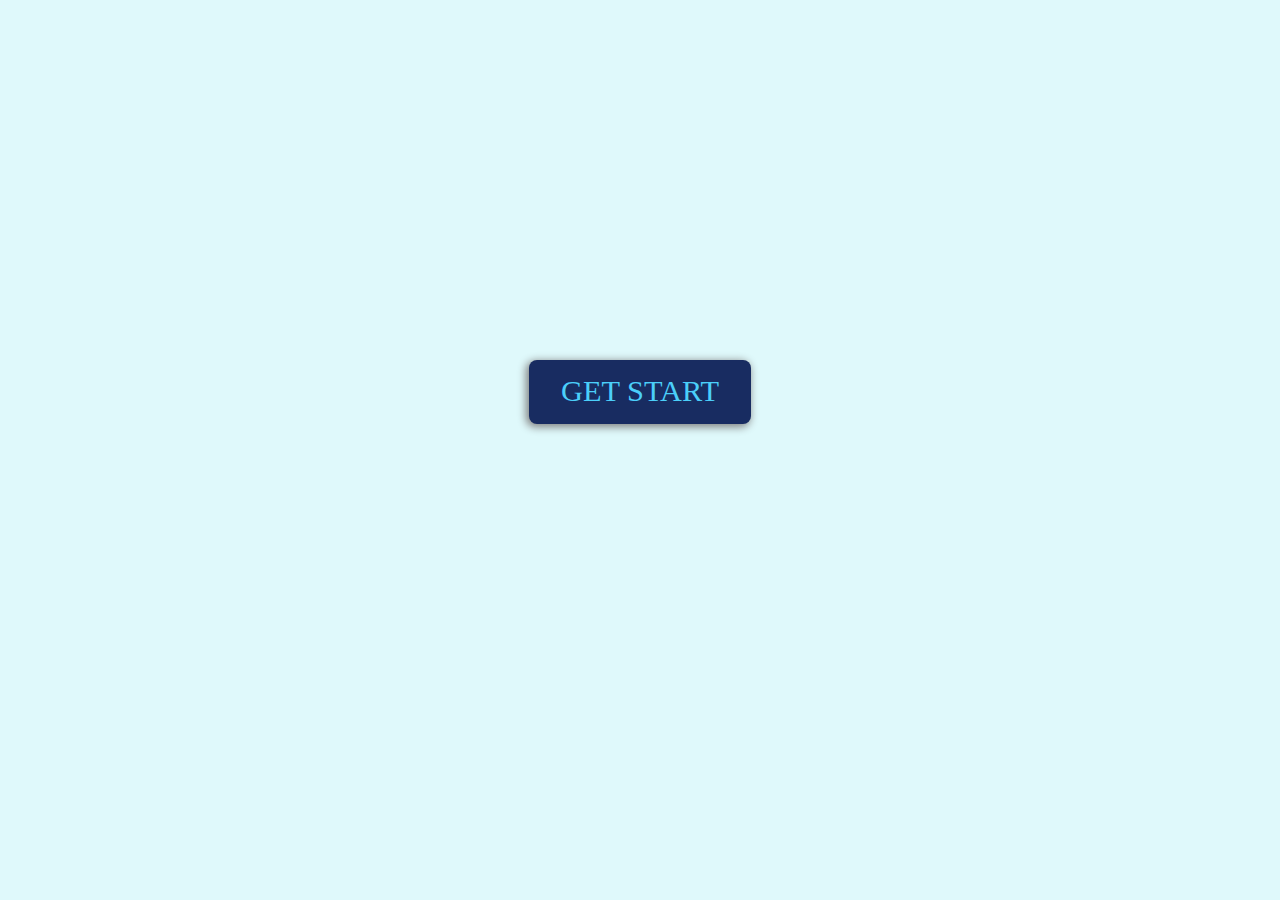
<file: index.html>
<!DOCTYPE html>
<html lang="en">

<head>
    <meta charset="UTF-8">
    <meta http-equiv="X-UA-Compatible" content="IE=edge">
    <meta name="viewport" content="width=device-width, initial-scale=1.0">
    <title>Fun With Triangle</title>
    <link rel="stylesheet" href="style.css">
    <style>
        #start {
            font-family: Georgia, 'Times New Roman', Times, serif;
            font-size: 1.9rem;
            display: inline-block;
            margin: auto;
            padding: 0.9rem 2rem;
            background-color: #182C61;
            color: #4bcffa;
            text-decoration: none;
            border-radius: 0.5rem;
            box-shadow: -2px 2px 0.5rem 1px grey;
            margin-top: 40vh;
        }
        
        #start:hover {
            background-color: #4bcffa;
            color: #182C61;
        }
    </style>
</head>

<body>

    <a id="start" href="./pages/isTriangle.html">GET START</a>

</body>

</html>
</file>
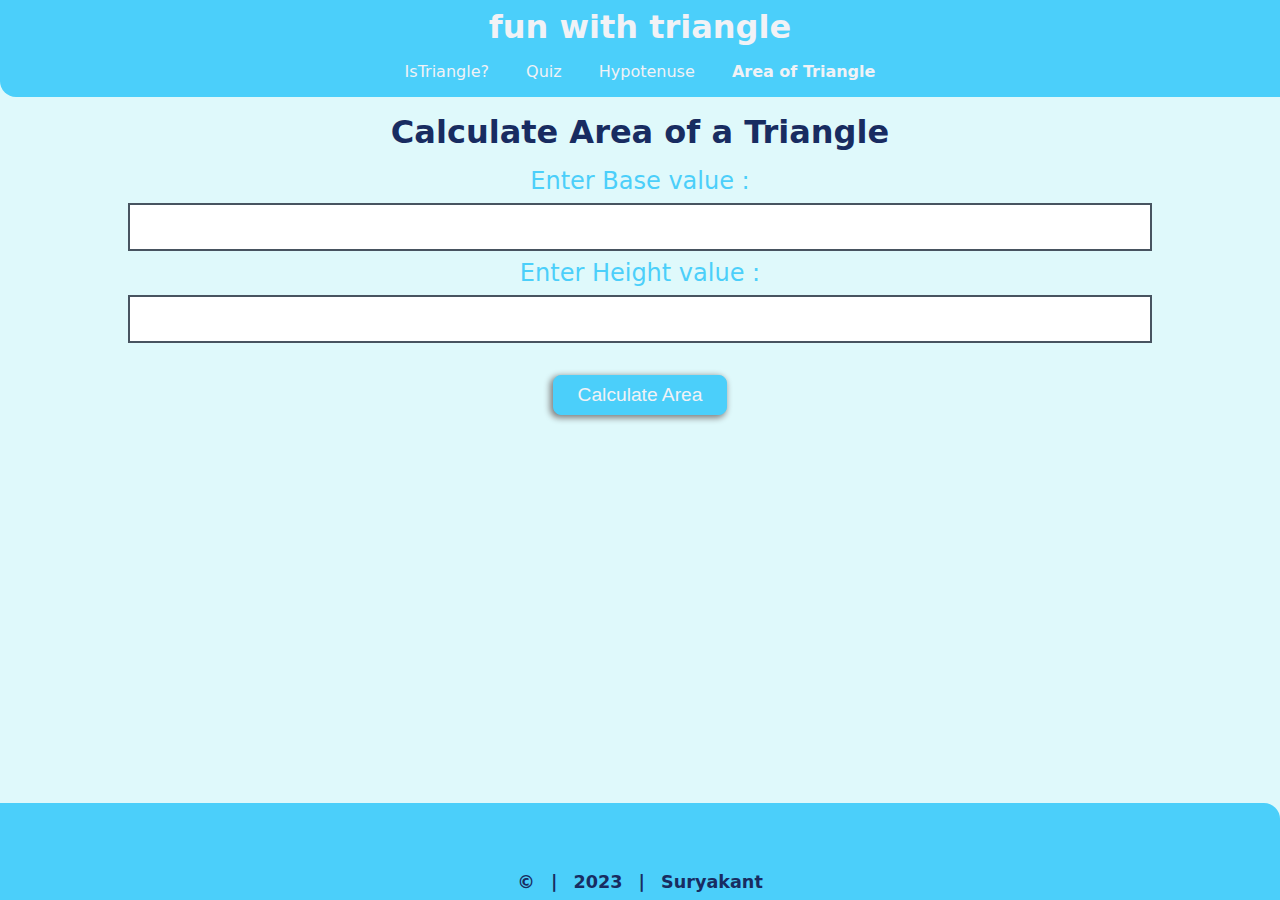
<file: pages/areaOfTriangle.html>
<!DOCTYPE html>
<html lang="en">

<head>
    <meta charset="UTF-8">
    <meta http-equiv="X-UA-Compatible" content="IE=edge">
    <meta name="viewport" content="width=device-width, initial-scale=1.0">
    <title>Area Of Triangle</title>
    <link rel="stylesheet" href="../style.css">
    <link rel="stylesheet" href="../css/areaOfTrianlge.css">
    <!-- Font Awesome CDN-link -->
    <link rel="stylesheet" href="https://cdnjs.cloudflare.com/ajax/libs/font-awesome/6.2.1/css/all.min.css"
        integrity="sha512-MV7K8+y+gLIBoVD59lQIYicR65iaqukzvf/nwasF0nqhPay5w/9lJmVM2hMDcnK1OnMGCdVK+iQrJ7lzPJQd1w=="
        crossorigin="anonymous" referrerpolicy="no-referrer" />
</head>

<body>
    <nav id="navigation">
        <div id="navbar-heading">
            <h1>fun with triangle</h1>
        </div>
        <div id="navbar-links">
            <a href="./isTriangle.html">IsTriangle?</a>
            <a href="./triangleQuiz.html">Quiz</a>
            <a href="./hypotenuse.html">Hypotenuse</a>
            <a id="link-active" href="./areaOfTriangle.html">Area of Triangle</a>
        </div>
    </nav>
    <h1 class="quiz-heading">Calculate Area of a Triangle</h1>
    <form action="">
        <label>Enter Base value : </label>
        <input type="number" class="side-input">
        <label>Enter Height value : </label>
        <input type="number" class="side-input">
    </form>
    <button id="area-btn">Calculate Area</button>
    <h2 id="output"></h2>

    <!-- Footer Section -->
    <footer class="footer">
        <ul class="social-links list-non-bullet">
            <li class="list-item-inline"><a class="link" href="https://github.com/IM-Suryakant-Kumar"><i
                        class="fa-brands fa-github-alt"></i></a>
            </li>
            <li class="list-item-inline"><a class="link" href="https://twitter.com/Suryakant_91"><i
                        class="fa-brands fa-twitter"></i></a></li>
            <li class="list-item-inline"><a class="link" href="https://www.linkedin.com/in/suryakant-kumar/"><i
                        class="fa-brands fa-linkedin"></i></a></li>
        </ul>
        <h4> &copy; | 2023 | Suryakant </h4>
    </footer>

    <!-- script section  -->

    <script src="../js/areaOfTriangle.js"></script>
</body>

</html>
</file>
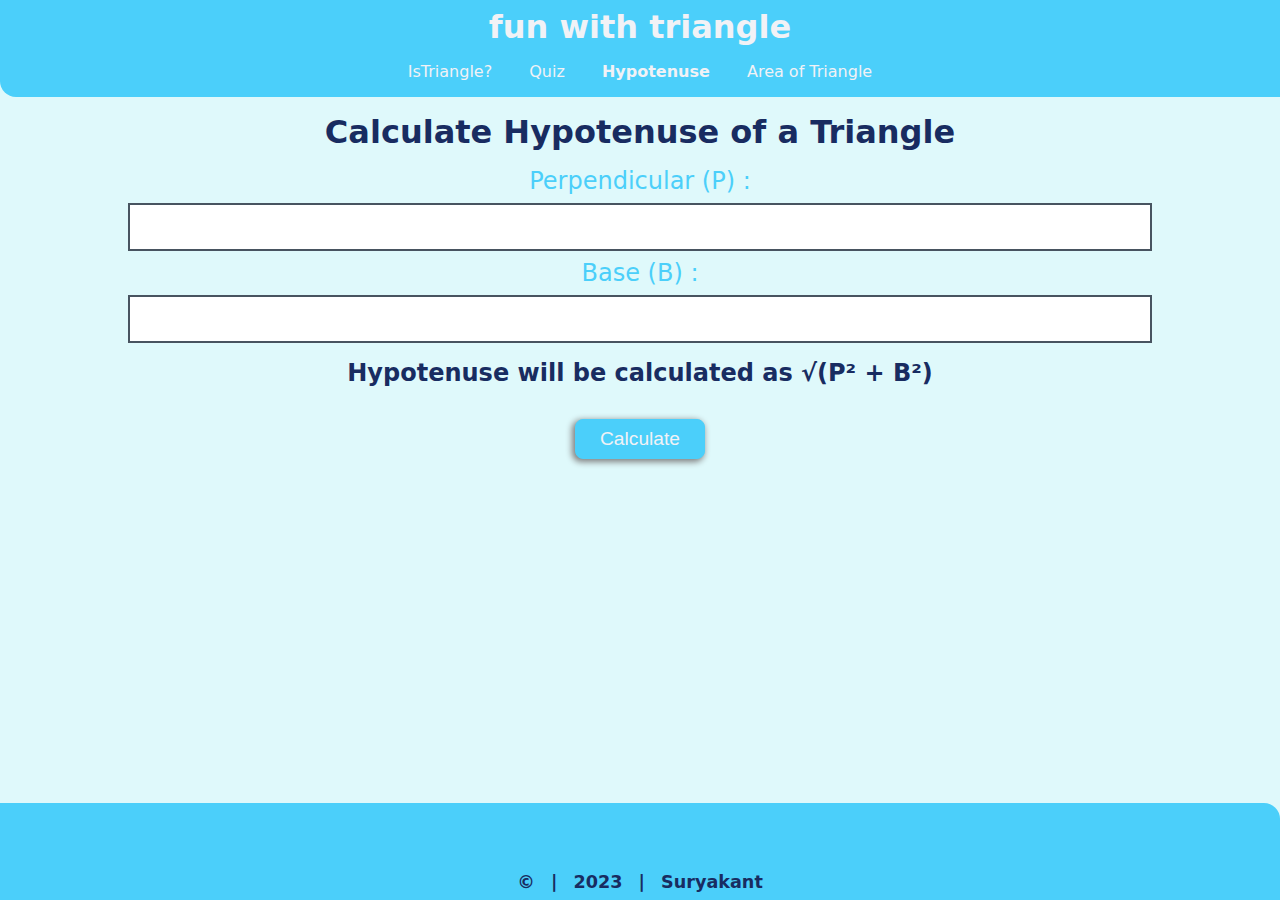
<file: pages/hypotenuse.html>
<!DOCTYPE html>
<html lang="en">

<head>
    <meta charset="UTF-8">
    <meta http-equiv="X-UA-Compatible" content="IE=edge">
    <meta name="viewport" content="width=device-width, initial-scale=1.0">
    <title>Hypotenuse</title>
    <link rel="stylesheet" href="../style.css">
    <link rel="stylesheet" href="../css/hypotenuse.css">
    <!-- Font Awesome CDN-link -->
    <link rel="stylesheet" href="https://cdnjs.cloudflare.com/ajax/libs/font-awesome/6.2.1/css/all.min.css"
        integrity="sha512-MV7K8+y+gLIBoVD59lQIYicR65iaqukzvf/nwasF0nqhPay5w/9lJmVM2hMDcnK1OnMGCdVK+iQrJ7lzPJQd1w=="
        crossorigin="anonymous" referrerpolicy="no-referrer" />
</head>

<body>
    <nav id="navigation">
        <div id="navbar-heading">
            <h1>fun with triangle</h1>
        </div>
        <div id="navbar-links">
            <a href="./isTriangle.html">IsTriangle?</a>
            <a href="./triangleQuiz.html">Quiz</a>
            <a id="link-active" href="./hypotenuse.html">Hypotenuse</a>
            <a href="./areaOfTriangle.html">Area of Triangle</a>
        </div>
    </nav>
    <h1 class="quiz-heading">Calculate Hypotenuse of a Triangle</h1>
    <form action="">
        <label>Perpendicular (P) :</label>
        <input type="number" class="side-input">
        <label>Base (B) :</label>
        <input type="number" class="side-input">
    </form>
    <h2>Hypotenuse will be calculated as √(P² + B²)</h2>
    <button id="hypotenuse-btn">Calculate</button>
    <h2 id="output"></h2>

    <!-- Footer Section -->
    <footer class="footer">
        <ul class="social-links list-non-bullet">
            <li class="list-item-inline"><a class="link" href="https://github.com/IM-Suryakant-Kumar"><i
                        class="fa-brands fa-github-alt"></i></a>
            </li>
            <li class="list-item-inline"><a class="link" href="https://twitter.com/Suryakant_91"><i
                        class="fa-brands fa-twitter"></i></a></li>
            <li class="list-item-inline"><a class="link" href="https://www.linkedin.com/in/suryakant-kumar/"><i
                        class="fa-brands fa-linkedin"></i></a></li>
        </ul>
        <h4> &copy; | 2023 | Suryakant </h4>
    </footer>

    <!-- script section -->

    <script src="../js/hypotenuse.js"></script>
</body>

</html>
</file>
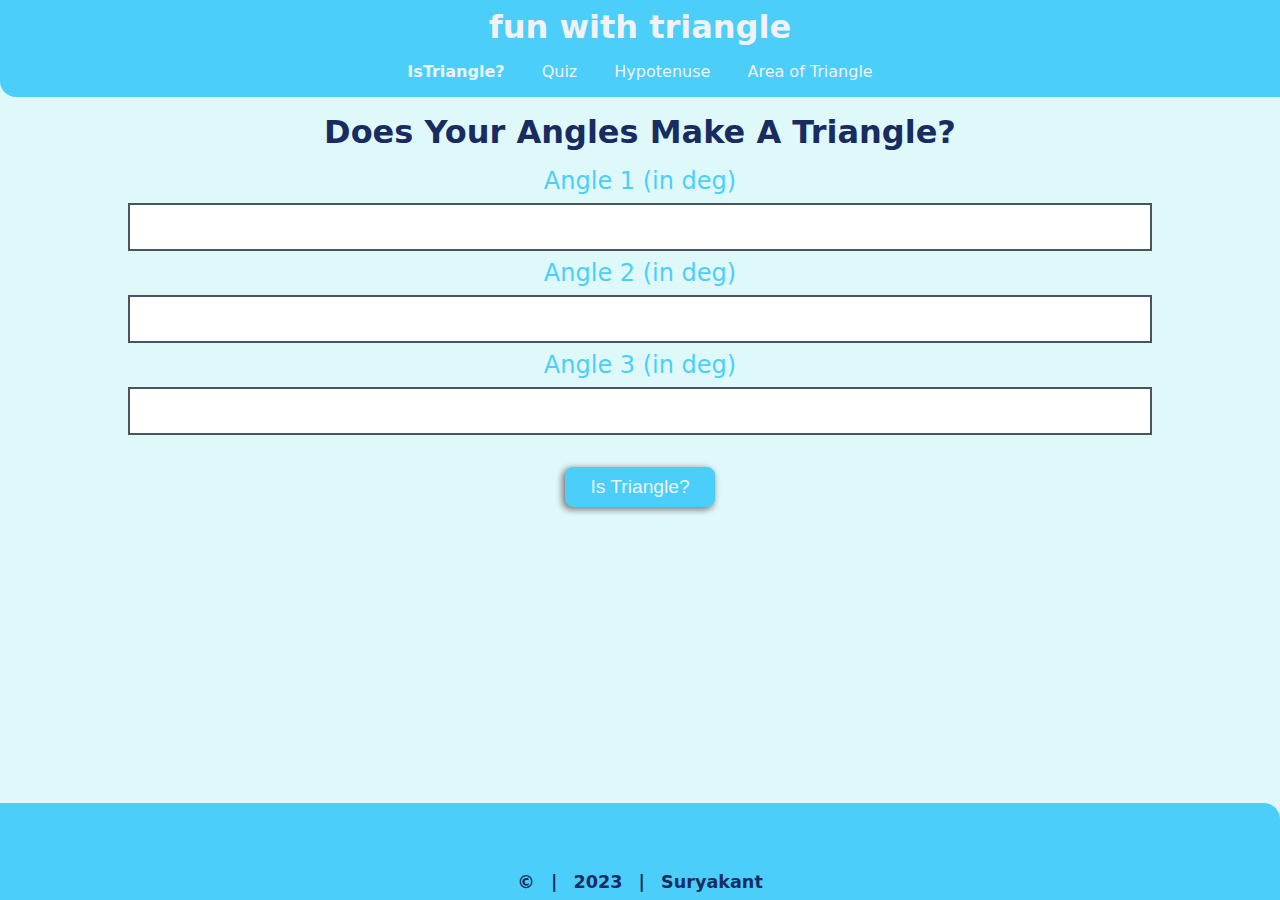
<file: pages/isTriangle.html>
<!DOCTYPE html>
<html lang="en">

<head>
    <meta charset="UTF-8">
    <meta http-equiv="X-UA-Compatible" content="IE=edge">
    <meta name="viewport" content="width=device-width, initial-scale=1.0">
    <title>Fun With Triangles</title>
    <link rel="stylesheet" href="../style.css">
    <link rel="stylesheet" href="../css/isTriangle.css">
    <!-- Font Awesome CDN-link -->
    <link rel="stylesheet" href="https://cdnjs.cloudflare.com/ajax/libs/font-awesome/6.2.1/css/all.min.css"
        integrity="sha512-MV7K8+y+gLIBoVD59lQIYicR65iaqukzvf/nwasF0nqhPay5w/9lJmVM2hMDcnK1OnMGCdVK+iQrJ7lzPJQd1w=="
        crossorigin="anonymous" referrerpolicy="no-referrer" />
</head>

<body>

    <!-- navbar section -->

    <nav id="navigation">
        <div id="navbar-heading">
            <h1>fun with triangle</h1>
        </div>
        <div id="navbar-links">
            <a id="link-active" href="./isTriangle.html">IsTriangle?</a>
            <a href="./triangleQuiz.html">Quiz</a>
            <a href="./hypotenuse.html">Hypotenuse</a>
            <a href="./areaOfTriangle.html">Area of Triangle</a>
        </div>
    </nav>

    <!-- main section -->

    <h1 class="quiz-heading">Does Your Angles Make A Triangle?</h1>
    <form action="">
        <label for="angle1">Angle 1 (in deg)</label>
        <input class="angle" type="number" id="angle1">
        <label for="angle2">Angle 2 (in deg)</label>
        <input class="angle" type="number" id="angle2">
        <label for="angle3">Angle 3 (in deg)</label>
        <input class="angle" type="number" id="angle3">
    </form>
    <button type="button" id="isTriangle">Is Triangle?</button>
    <h2 id="output"></h2>

    <!-- Footer Section -->
    <footer class="footer">
        <ul class="social-links list-non-bullet">
            <li class="list-item-inline"><a class="link" href="https://github.com/IM-Suryakant-Kumar"><i
                        class="fa-brands fa-github-alt"></i></a>
            </li>
            <li class="list-item-inline"><a class="link" href="https://twitter.com/Suryakant_91"><i
                        class="fa-brands fa-twitter"></i></a></li>
            <li class="list-item-inline"><a class="link" href="https://www.linkedin.com/in/suryakant-kumar/"><i
                        class="fa-brands fa-linkedin"></i></a></li>
        </ul>
        <h4> &copy; | 2023 | Suryakant </h4>
    </footer>

    <!-- script section -->
    <script src="../js/isTriangle.js"></script>
</body>

</html>
</file>
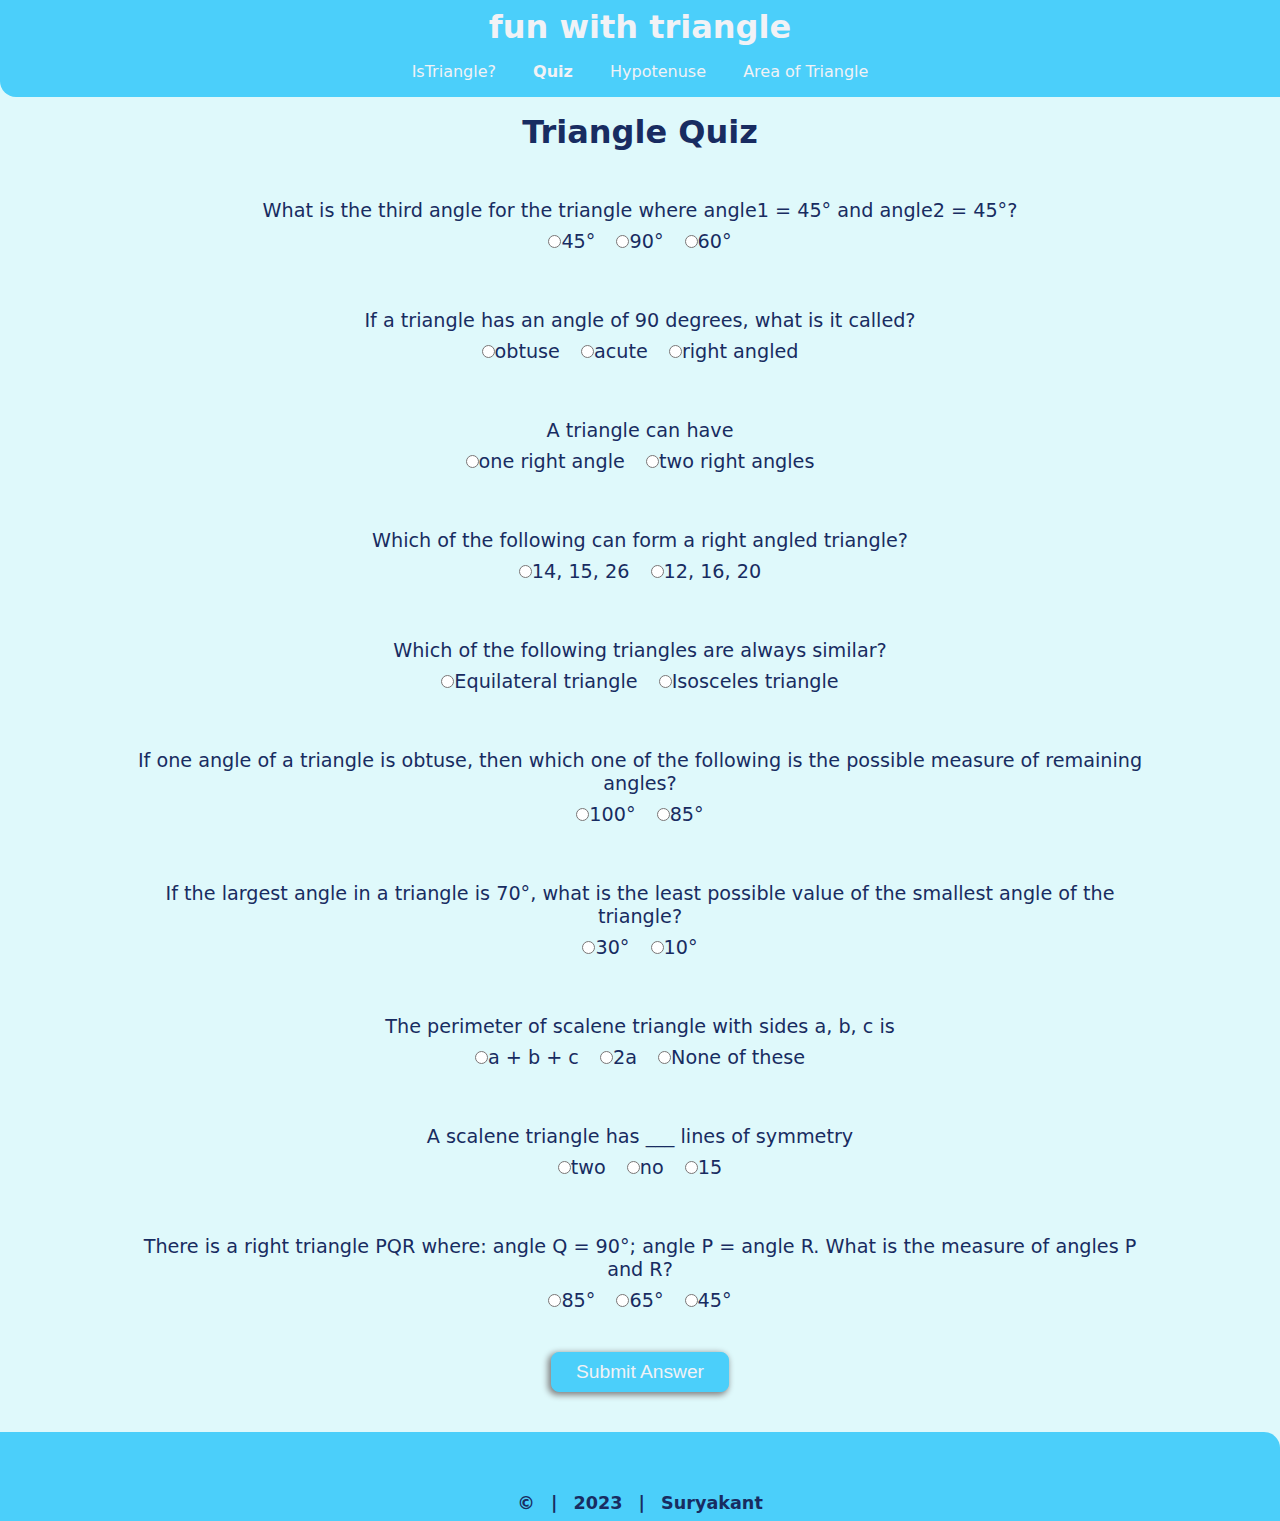
<file: pages/triangleQuiz.html>
<!DOCTYPE html>
<html lang="en">

<head>
    <meta charset="UTF-8">
    <meta http-equiv="X-UA-Compatible" content="IE=edge">
    <meta name="viewport" content="width=device-width, initial-scale=1.0">
    <title>Triangle Quiz</title>
    <link rel="stylesheet" href="../style.css">
    <link rel="stylesheet" href="../css/triangleQuiz.css">
    <!-- Font Awesome CDN-link -->
    <link rel="stylesheet" href="https://cdnjs.cloudflare.com/ajax/libs/font-awesome/6.2.1/css/all.min.css"
        integrity="sha512-MV7K8+y+gLIBoVD59lQIYicR65iaqukzvf/nwasF0nqhPay5w/9lJmVM2hMDcnK1OnMGCdVK+iQrJ7lzPJQd1w=="
        crossorigin="anonymous" referrerpolicy="no-referrer" />
</head>

<body>
    <nav id="navigation">
        <div id="navbar-heading">
            <h1>fun with triangle</h1>
        </div>
        <div id="navbar-links">
            <a href="./isTriangle.html">IsTriangle?</a>
            <a id="link-active" href="./triangleQuiz.html">Quiz</a>
            <a href="./hypotenuse.html">Hypotenuse</a>
            <a href="./areaOfTriangle.html">Area of Triangle</a>
        </div>
    </nav>
    <h1 class="quiz-heading">Triangle Quiz</h1>
    <form class="quiz-form">
        <div class="quest-container">
            <p>What is the third angle for the triangle where angle1 = 45° and angle2 = 45°?</p>
            <label><input type="radio" name="question1" value="45°">45°</label>
            <label><input type="radio" name="question1" value="90°">90°</label>
            <label><input type="radio" name="question1" value="60°">60°</label>
        </div>
        <div class="quest-container">
            <p>If a triangle has an angle of 90 degrees, what is it called?</p>
            <label><input type="radio" name="question2" value="obtuse">obtuse</label>
            <label><input type="radio" name="question2" value="acute">acute</label>
            <label><input type="radio" name="question2" value="right angled">right angled</label>
        </div>
        <div class="quest-container">
            <p>A triangle can have</p>
            <label><input type="radio" name="question3" value="one right angle">one right angle</label>
            <label><input type="radio" name="question3" value="two right angles">two right angles</label>
        </div>
        <div class="quest-container">
            <p>Which of the following can form a right angled triangle?</p>
            <label><input type="radio" name="question4" value="14, 15, 26">14, 15, 26</label>
            <label><input type="radio" name="question4" value="12, 16, 20">12, 16, 20</label>
        </div>
        <div class="quest-container">
            <p>Which of the following triangles are always similar?</p>
            <label><input type="radio" name="question5" value="Equilateral triangle">Equilateral triangle</label>
            <label><input type="radio" name="question5" value="Isosceles triangle">Isosceles triangle</label>
        </div>
        <div class="quest-container">
            <p>If one angle of a triangle is obtuse, then which one of the following is the possible measure of
                remaining angles?</p>
            <label><input type="radio" name="question6" value="100°">100°</label>
            <label><input type="radio" name="question6" value="85°">85°</label>
        </div>
        <div class="quest-container">
            <p>If the largest angle in a triangle is 70°, what is the least possible value of the smallest angle of the
                triangle?</p>
            <label><input type="radio" name="question7" value="30°">30°</label>
            <label><input type="radio" name="question7" value="10°">10°</label>
        </div>
        <div class="quest-container">
            <p>The perimeter of scalene triangle with sides a, b, c is</p>
            <label><input type="radio" name="question8" value="a + b + c">a + b + c</label>
            <label><input type="radio" name="question8" value="2a">2a</label>
            <label><input type="radio" name="question8" value="None of these">None of these</label>
        </div>
        <div class="quest-container">
            <p>A scalene triangle has ___ lines of symmetry</p>
            <label><input type="radio" name="question9" value="two">two</label>
            <label><input type="radio" name="question9" value="no">no</label>
            <label><input type="radio" name="question9" value="15">15</label>
        </div>
        <div class="quest-container">
            <p>There is a right triangle PQR where: angle Q = 90°; angle P = angle R. What is the measure of angles P
                and R?</p>
            <label><input type="radio" name="question10" value="85°">85°</label>
            <label><input type="radio" name="question10" value="65°">65°</label>
            <label><input type="radio" name="question10" value="45°">45°</label>
        </div>
        <button type="submit">Submit Answer</button>
        <h2 id="output"></h2>
    </form>

    <!-- Footer Section -->
    <footer class="footer">
        <ul class="social-links list-non-bullet">
            <li class="list-item-inline"><a class="link" href="https://github.com/IM-Suryakant-Kumar"><i
                        class="fa-brands fa-github-alt"></i></a>
            </li>
            <li class="list-item-inline"><a class="link" href="https://twitter.com/Suryakant_91"><i
                        class="fa-brands fa-twitter"></i></a></li>
            <li class="list-item-inline"><a class="link" href="https://www.linkedin.com/in/suryakant-kumar/"><i
                        class="fa-brands fa-linkedin"></i></a></li>
        </ul>
        <h4> &copy; | 2023 | Suryakant </h4>
    </footer>

    <!-- script section -->
    <script src="../js/triangleQuiz.js"></script>
</body>

</html>
</file>
<file: style.css>
* {
    box-sizing: border-box;
    padding: 0;
    margin: 0;
}

:root {
    --primary-color: #dff9fb;
    --secondary-color: #f1f2f6;
    --nav-foot-color: #4bcffa;
    --secondary-font-color: #182C61;
}

body {
    text-align: center;
    font-family: system-ui, -apple-system, BlinkMacSystemFont, 'Segoe UI', Roboto, Oxygen, Ubuntu, Cantarell, 'Open Sans', 'Helvetica Neue', sans-serif;
    background-color: var(--primary-color);
}

/* navbar section */

#navigation {
    background-color: var(--nav-foot-color);
    border-bottom-left-radius: 1rem;
}

#navbar-heading {
    color: var(--secondary-color);
    padding: 0.5rem;
}

#navbar-links  {
    padding: 0.5rem 0.5rem 1rem 0.5rem;
}

#navbar-links a {
    text-decoration: none;
    padding: 0rem 1rem;
    color: var(--secondary-color);
}

#navbar-links #link-active {
    font-weight: bold;
}

/* main section  */

.quiz-heading {
    margin: 1rem 0rem;
    color: var(--secondary-font-color);
}

label {
    color: var(--nav-foot-color);
    display: block;
    font-size: 1.5rem;
    margin: 0.5rem;
}

input:focus {
    outline: none;
}

button {
    margin: 2rem 0.5rem;
    padding: 0.5rem 1.5rem;
    font-size: 1.2rem;
    background-color: var(--nav-foot-color);
    color: var(--secondary-color);
    border: 1px solid var(--nav-foot-color);
    border-radius: 0.5rem;
    box-shadow: -2px 2px 0.4rem 1px grey;
    cursor: pointer;
}

#output {
    color: var(--secondary-font-color);
}

/* Footer Section */

.footer {
    /* margin-top: 6rem; */
    background-color: var(--nav-foot-color);
    border-top-right-radius: 1rem;
}

.social-links {
    margin: 0.5rem;
    padding-inline-start: 0px;
    padding-top: 1.5rem;
}

.list-non-bullet {
    list-style: none;
}

.list-item-inline {
    display: inline;
}

.link {
    text-decoration: none;
    padding: 0.5rem 2rem;
    color: var(--secondary-font-color);
    font-size: large;
}

h4 {
    padding: 0.5rem;
    font-size: 1.1rem;
    word-spacing: 10px;
    color: var(--secondary-font-color);
}
</file>
<file: css/areaOfTrianlge.css>
input {
    width: 80%;
    padding: 0.5rem 0rem;
    text-align: center;
    font-size: 1.5rem;
    border: 2px solid #485460;
    color: var(--secondary-font-color);
}

.footer {
    margin-top: 5.5rem;
}

@media screen and (min-height: 700px) {
    .footer {
        width: 100%;
        position: fixed;
        bottom: 0;
    }
}
</file>
<file: css/hypotenuse.css>
:root {
    --secondary-font-color: #182C61;
}

input {
    width: 80%;
    padding: 0.5rem 0rem;
    text-align: center;
    font-size: 1.5rem;
    border: 2px solid #485460;
    color: var(--secondary-font-color);
}

h2 {
    margin-top: 1rem;
    color: var(--secondary-font-color);
}

.footer {
    margin-top: 3rem;
}

@media screen and (min-height: 700px) {
    .footer {
        width: 100%;
        position: fixed;
        bottom: 0;
    }
}
</file>
<file: css/isTriangle.css>
input {
    width: 80%;
    padding: 0.5rem 0rem;
    text-align: center;
    font-size: 1.5rem;
    border: 2px solid #485460;
    color: var(--secondary-font-color);
}

.footer {
    margin-top: 5.5rem;
}

@media screen and (min-height: 700px) {
    .footer {
        width: 100%;
        position: fixed;
        bottom: 0;
    }
}
</file>
<file: css/triangleQuiz.css>
:root {
    --secondary-font-color: #182C61;
}

.quest-container {
    width: 80%;
    margin: 3rem  auto 0rem auto;
    color: var(--secondary-font-color);
}

.quest-container p {
    font-size: 1.2rem;
}

.quest-container label {
    display: inline-block;
    color: var(--secondary-font-color);
    font-size: 1.2rem;
}
</file>
